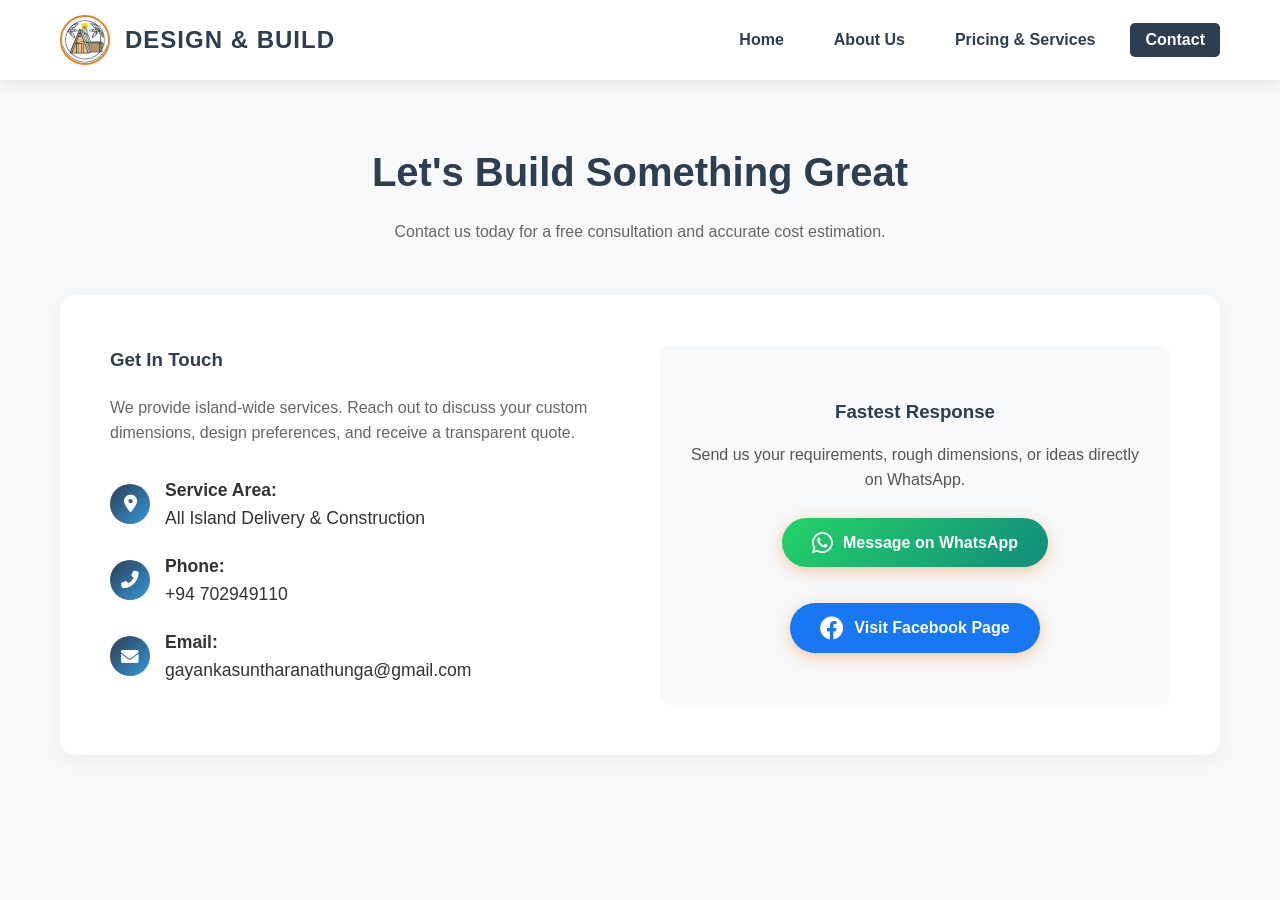
<file: contact.html>
<!DOCTYPE html>
<html lang="en">
<head>
    <meta charset="UTF-8">
    <meta name="viewport" content="width=device-width, initial-scale=1.0">
    <title>Contact | Design & Build</title>
    <link href="https://cdnjs.cloudflare.com/ajax/libs/font-awesome/6.0.0/css/all.min.css" rel="stylesheet">
    <link rel="stylesheet" href="style.css">
</head>
<body>

    <header>
        <div class="nav-container">
            <div class="logo">
                <img src="logo.png" alt="Design & Build Logo">
                Design & Build
            </div>
            <nav class="tabs">
                <button class="tab-btn"><a href="home.html" style="color: inherit; text-decoration: none;">Home</a></button>
                <button class="tab-btn"><a href="about.html" style="color: inherit; text-decoration: none;">About Us</a></button>
                <button class="tab-btn"><a href="pricing.html" style="color: inherit; text-decoration: none;">Pricing & Services</a></button>
                <button class="tab-btn active"><a href="contact.html" style="color: inherit; text-decoration: none;">Contact</a></button>
            </nav>
        </div>
    </header>

    <main>
        <section id="contact" class="tab-content active">
            <div class="section-header">
                <h2>Let's Build Something Great</h2>
                <p>Contact us today for a free consultation and accurate cost estimation.</p>
            </div>
            <div class="container">
                <div class="contact-container">
                    <div class="contact-info">
                        <h3>Get In Touch</h3>
                        <p style="margin-bottom: 30px; color: #666;">We provide island-wide services. Reach out to discuss your custom dimensions, design preferences, and receive a transparent quote.</p>
                        
                        <div class="contact-item">
                            <i class="fas fa-map-marker-alt"></i>
                            <div>
                                <strong>Service Area:</strong><br>
                                All Island Delivery & Construction
                            </div>
                        </div>
                        <div class="contact-item">
                            <i class="fas fa-phone-alt"></i>
                            <div>
                                <strong>Phone:</strong><br>
                                <a href="tel:+94702949110" style="color: inherit; text-decoration: none;">+94 702949110</a>
                            </div>
                        </div>
                        <div class="contact-item">
                            <i class="fas fa-envelope"></i>
                            <div>
                                <strong>Email:</strong><br>
                                <a href="mailto:gayankasuntharanathunga@gmail.com" style="color: inherit; text-decoration: none;">gayankasuntharanathunga@gmail.com</a>
                            </div>
                        </div>
                    </div>
                    
                    <div style="display: flex; flex-direction: column; justify-content: center; align-items: center; text-align: center; background: var(--bg-light); border-radius: 10px; padding: 30px;">
                        <h3 style="color: var(--primary); margin-bottom: 15px;">Fastest Response</h3>
                        <p style="margin-bottom: 25px; color: #555;">Send us your requirements, rough dimensions, or ideas directly on WhatsApp.</p>
                        <a href="https://wa.me/94702949110" target="_blank" class="btn contact-btn">
                            <i class="fab fa-whatsapp" style="font-size: 1.5rem;"></i> Message on WhatsApp
                        </a>
                        <br>
                        <a href="https://www.facebook.com/share/1BsSAzi3uk/" target="_blank" class="btn" style="background: #1877F2; margin-top: 10px; display: inline-flex; align-items: center; gap: 10px;">
                            <i class="fab fa-facebook" style="font-size: 1.5rem;"></i> Visit Facebook Page
                        </a>
                    </div>
                </div>
            </div>
        </section>
    </main>

    <script src="script.js"></script>
</body>
</html>
</file>
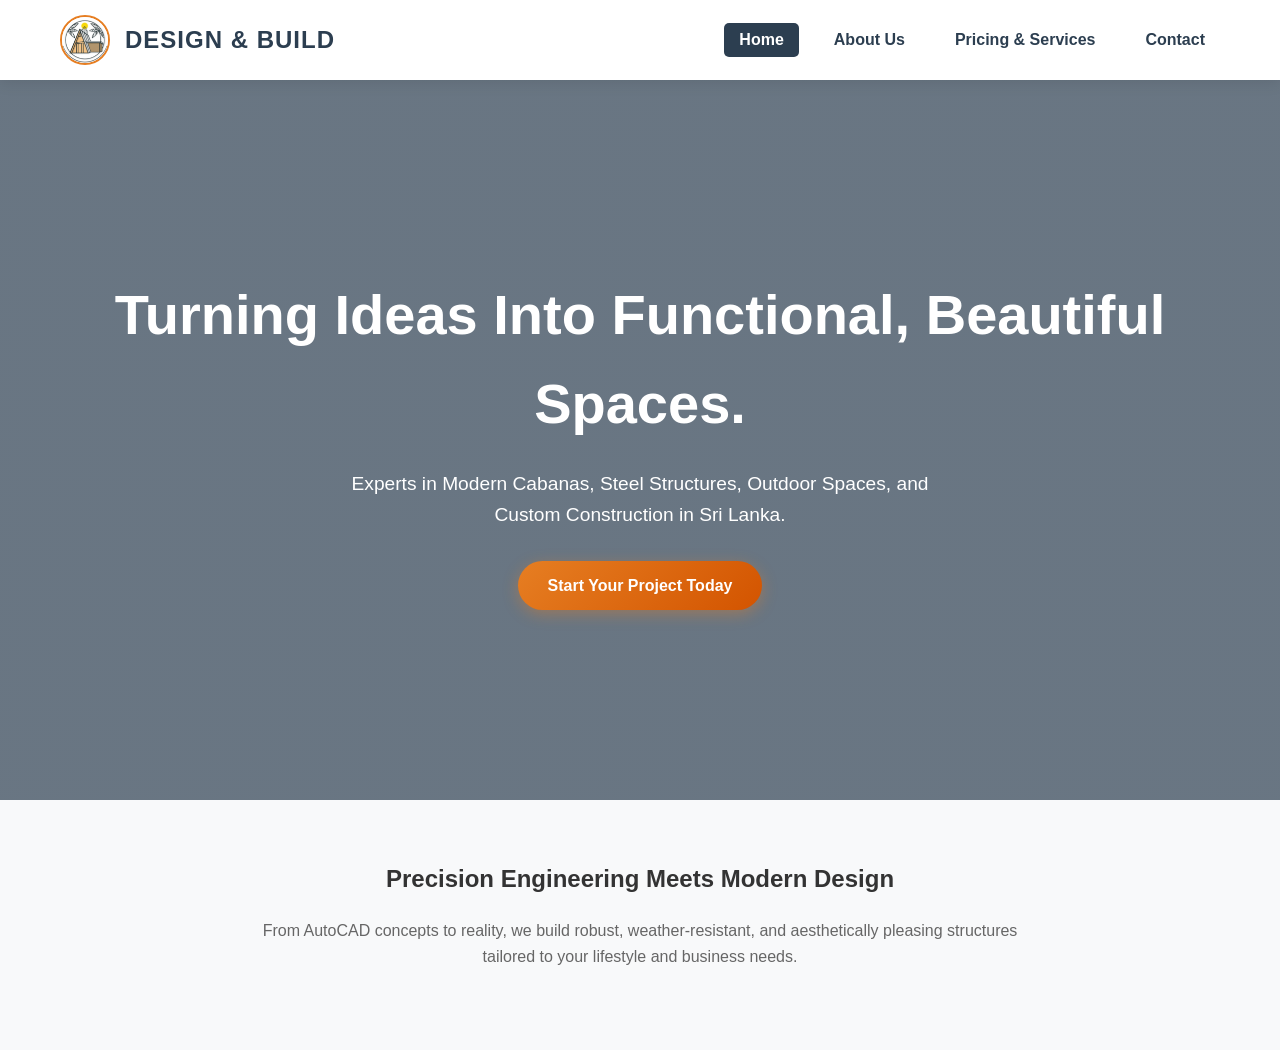
<file: home.html>
<!DOCTYPE html>
<html lang="en">
<head>
    <meta charset="UTF-8">
    <meta name="viewport" content="width=device-width, initial-scale=1.0">
    <title>Home | Design & Build</title>
    <link href="https://cdnjs.cloudflare.com/ajax/libs/font-awesome/6.0.0/css/all.min.css" rel="stylesheet">
    <link rel="stylesheet" href="style.css">
</head>
<body>

    <header>
        <div class="nav-container">
            <div class="logo">
                <img src="logo.png" alt="Design & Build Logo">
                Design & Build
            </div>
            <nav class="tabs">
                <button class="tab-btn active"><a href="home.html" style="color: inherit; text-decoration: none;">Home</a></button>
                <button class="tab-btn"><a href="about.html" style="color: inherit; text-decoration: none;">About Us</a></button>
                <button class="tab-btn"><a href="pricing.html" style="color: inherit; text-decoration: none;">Pricing & Services</a></button>
                <button class="tab-btn"><a href="contact.html" style="color: inherit; text-decoration: none;">Contact</a></button>
            </nav>
        </div>
    </header>

    <main>
        <section id="home" class="tab-content active">
            <div class="hero">
                <div>
                    <h1>Turning Ideas Into Functional, Beautiful Spaces.</h1>
                    <p>Experts in Modern Cabanas, Steel Structures, Outdoor Spaces, and Custom Construction in Sri Lanka.</p>
                    <a href="contact.html" class="btn">Start Your Project Today</a>
                </div>
            </div>
            <div class="container" style="text-align: center; padding: 60px 20px;">
                <h2>Precision Engineering Meets Modern Design</h2>
                <p style="max-width: 800px; margin: 20px auto; color: #666;">From AutoCAD concepts to reality, we build robust, weather-resistant, and aesthetically pleasing structures tailored to your lifestyle and business needs.</p>
            </div>
        </section>
    </main>

    <script src="script.js"></script>
</body>
</html>
</file>
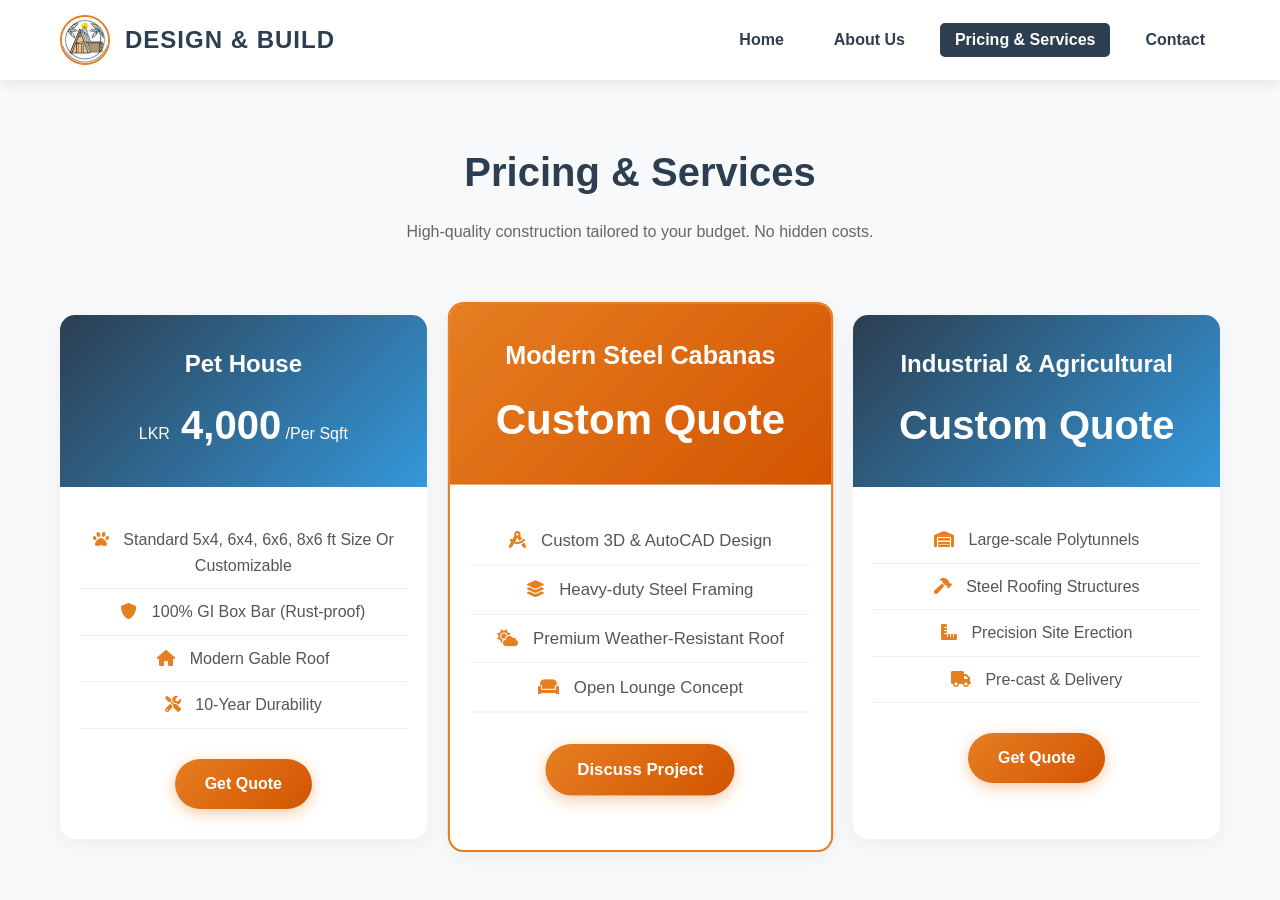
<file: pricing.html>
<!DOCTYPE html>
<html lang="en">
<head>
    <meta charset="UTF-8">
    <meta name="viewport" content="width=device-width, initial-scale=1.0">
    <title>Pricing & Services | Design & Build</title>
    <link href="https://cdnjs.cloudflare.com/ajax/libs/font-awesome/6.0.0/css/all.min.css" rel="stylesheet">
    <link rel="stylesheet" href="style.css">
</head>
<body>

    <header>
        <div class="nav-container">
            <div class="logo">
                <img src="logo.png" alt="Design & Build Logo">
                Design & Build
            </div>
            <nav class="tabs">
                <button class="tab-btn"><a href="home.html" style="color: inherit; text-decoration: none;">Home</a></button>
                <button class="tab-btn"><a href="about.html" style="color: inherit; text-decoration: none;">About Us</a></button>
                <button class="tab-btn active"><a href="pricing.html" style="color: inherit; text-decoration: none;">Pricing & Services</a></button>
                <button class="tab-btn"><a href="contact.html" style="color: inherit; text-decoration: none;">Contact</a></button>
            </nav>
        </div>
    </header>

    <main>
        <section id="pricing" class="tab-content active">
            <div class="section-header">
                <h2>Pricing & Services</h2>
                <p>High-quality construction tailored to your budget. No hidden costs.</p>
            </div>
            <div class="container pricing-grid">
                <!-- Pricing Card 1 -->
                <div class="pricing-card">
                    <div class="pricing-header">
                        <h3>Pet House</h3>
                        <div class="price"><span>LKR</span> 4,000<span> /Per Sqft</span></div>
                    </div>
                    <ul class="pricing-features">
                        <li><i class="fas fa-paw"></i> Standard 5x4, 6x4, 6x6, 8x6 ft Size Or Customizable</li>
                        <li><i class="fas fa-shield-alt"></i> 100% GI Box Bar (Rust-proof)</li>
                        <li><i class="fas fa-home"></i> Modern Gable Roof</li>
                        <li><i class="fas fa-tools"></i> 10-Year Durability</li>
                    </ul>
                    <a href="contact.html" class="btn">Get Quote</a>
                </div>

                <!-- Pricing Card 2 -->
                <div class="pricing-card" style="transform: scale(1.05); border: 2px solid var(--secondary);">
                    <div class="pricing-header" style="background: var(--btn-gradient);">
                        <h3>Modern Steel Cabanas</h3>
                        <div class="price">Custom Quote</div>
                    </div>
                    <ul class="pricing-features">
                        <li><i class="fas fa-drafting-compass"></i> Custom 3D & AutoCAD Design</li>
                        <li><i class="fas fa-layer-group"></i> Heavy-duty Steel Framing</li>
                        <li><i class="fas fa-cloud-sun"></i> Premium Weather-Resistant Roof</li>
                        <li><i class="fas fa-couch"></i> Open Lounge Concept</li>
                    </ul>
                    <a href="contact.html" class="btn">Discuss Project</a>
                </div>

                <!-- Pricing Card 3 -->
                <div class="pricing-card">
                    <div class="pricing-header">
                        <h3>Industrial & Agricultural</h3>
                        <div class="price">Custom Quote</div>
                    </div>
                    <ul class="pricing-features">
                        <li><i class="fas fa-warehouse"></i> Large-scale Polytunnels</li>
                        <li><i class="fas fa-hammer"></i> Steel Roofing Structures</li>
                        <li><i class="fas fa-ruler-combined"></i> Precision Site Erection</li>
                        <li><i class="fas fa-truck"></i> Pre-cast & Delivery</li>
                    </ul>
                    <a href="contact.html" class="btn">Get Quote</a>
                </div>
            </div>
        </section>
    </main>

    <script src="script.js"></script>
</body>
</html>
</file>
<file: style.css>
:root {
    --primary: #2C3E50;
    --secondary: #E67E22;
    --gradient: linear-gradient(135deg, #2C3E50 0%, #3498DB 100%);
    --btn-gradient: linear-gradient(135deg, #E67E22 0%, #D35400 100%);
    --bg-light: #F8F9FA;
    --text-dark: #333333;
    --text-light: #FFFFFF;
    --transition: all 0.3s ease;
}

* {
    margin: 0;
    padding: 0;
    box-sizing: border-box;
    font-family: 'Segoe UI', Roboto, Helvetica, Arial, sans-serif;
}

body {
    background-color: var(--bg-light);
    color: var(--text-dark);
    line-height: 1.6;
}

/* Header & Navigation */
header {
    background: var(--text-light);
    box-shadow: 0 2px 15px rgba(0,0,0,0.1);
    position: fixed;
    width: 100%;
    top: 0;
    z-index: 1000;
}

.nav-container {
    max-width: 1200px;
    margin: 0 auto;
    padding: 15px 20px;
    display: flex;
    justify-content: space-between;
    align-items: center;
}

.logo {
    display: flex;
    align-items: center;
    gap: 15px;
    font-size: 24px;
    font-weight: 700;
    color: var(--primary);
    text-transform: uppercase;
    letter-spacing: 1px;
}

.logo img {
    width: 50px;
    height: 50px;
    border-radius: 50%;
    object-fit: cover;
    border: 2px solid var(--secondary);
}

.tabs {
    display: flex;
    gap: 20px;
}

.tab-btn {
    background: none;
    border: none;
    font-size: 16px;
    font-weight: 600;
    color: var(--primary);
    cursor: pointer;
    padding: 8px 15px;
    border-radius: 5px;
    transition: var(--transition);
}

.tab-btn:hover, .tab-btn.active {
    background: var(--primary);
    color: var(--text-light);
}

/* Main Content Area */
main {
    margin-top: 80px;
    min-height: calc(100vh - 80px);
}

.tab-content {
    display: none;
    animation: fadeIn 0.5s ease-in-out;
}

.tab-content.active {
    display: block;
}

/* Hero Section (Home) */
.hero {
    height: 80vh;
    background: linear-gradient(rgba(44, 62, 80, 0.7), rgba(44, 62, 80, 0.7)), url('https://images.unsplash.com/photo-1600585154340-be6161a56a0c?ixlib=rb-1.2.1&auto=format&fit=crop&w=1920&q=80') center/cover;
    display: flex;
    align-items: center;
    justify-content: center;
    text-align: center;
    color: var(--text-light);
    padding: 0 20px;
}

.hero h1 {
    font-size: 3.5rem;
    margin-bottom: 20px;
    animation: slideUp 0.8s ease;
}

.hero p {
    font-size: 1.2rem;
    max-width: 600px;
    margin: 0 auto 30px;
    animation: slideUp 1s ease;
}

/* Buttons */
.btn {
    display: inline-block;
    padding: 12px 30px;
    background: var(--btn-gradient);
    color: var(--text-light);
    text-decoration: none;
    font-weight: 600;
    border-radius: 25px;
    border: none;
    cursor: pointer;
    transition: var(--transition);
    box-shadow: 0 4px 15px rgba(230, 126, 34, 0.4);
}

.btn:hover {
    transform: translateY(-3px);
    box-shadow: 0 6px 20px rgba(230, 126, 34, 0.6);
}

/* Section Formatting */
.section-header {
    text-align: center;
    padding: 60px 20px 30px;
}

.section-header h2 {
    font-size: 2.5rem;
    color: var(--primary);
    margin-bottom: 15px;
}

.section-header p {
    color: #666;
    max-width: 700px;
    margin: 0 auto;
}

.container {
    max-width: 1200px;
    margin: 0 auto;
    padding: 20px;
}

/* About Section */
.about-grid {
    display: grid;
    grid-template-columns: 1fr 1fr;
    gap: 40px;
    align-items: center;
    padding: 40px 20px;
}

.about-img {
    width: 100%;
    border-radius: 15px;
    box-shadow: 0 10px 30px rgba(0,0,0,0.15);
}

/* Pricing Tables */
.pricing-grid {
    display: grid;
    grid-template-columns: repeat(auto-fit, minmax(300px, 1fr));
    gap: 30px;
    padding: 40px 20px;
}

.pricing-card {
    background: var(--text-light);
    border-radius: 15px;
    overflow: hidden;
    box-shadow: 0 5px 20px rgba(0,0,0,0.05);
    transition: var(--transition);
    text-align: center;
}

.pricing-card:hover {
    transform: translateY(-10px);
    box-shadow: 0 15px 30px rgba(0,0,0,0.1);
}

.pricing-header {
    background: var(--gradient);
    color: var(--text-light);
    padding: 30px 20px;
}

.pricing-header h3 {
    font-size: 1.5rem;
    margin-bottom: 10px;
}

.price {
    font-size: 2.5rem;
    font-weight: 700;
}

.price span {
    font-size: 1rem;
    font-weight: 400;
}

.pricing-features {
    list-style: none;
    padding: 30px 20px;
}

.pricing-features li {
    padding: 10px 0;
    border-bottom: 1px solid #eee;
    color: #555;
}

.pricing-features li i {
    color: var(--secondary);
    margin-right: 10px;
}

.pricing-card .btn {
    margin: 0 0 30px;
}

/* Contact Section */
.contact-container {
    display: grid;
    grid-template-columns: 1fr 1fr;
    gap: 40px;
    background: var(--text-light);
    padding: 50px;
    border-radius: 15px;
    box-shadow: 0 5px 20px rgba(0,0,0,0.05);
    margin-bottom: 50px;
}

.contact-info h3 {
    color: var(--primary);
    margin-bottom: 20px;
}

.contact-item {
    display: flex;
    align-items: center;
    margin-bottom: 20px;
    font-size: 1.1rem;
}

.contact-item i {
    width: 40px;
    height: 40px;
    background: var(--gradient);
    color: var(--text-light);
    border-radius: 50%;
    display: flex;
    align-items: center;
    justify-content: center;
    margin-right: 15px;
}

.contact-btn {
    display: inline-flex;
    align-items: center;
    gap: 10px;
    background: #25D366;
    background: linear-gradient(135deg, #25D366 0%, #128C7E 100%);
}

/* Animations */
@keyframes fadeIn {
    from { opacity: 0; }
    to { opacity: 1; }
}

@keyframes slideUp {
    from { opacity: 0; transform: translateY(30px); }
    to { opacity: 1; transform: translateY(0); }
}

/* Responsive */
@media (max-width: 768px) {
    .nav-container {
        flex-direction: column;
        gap: 15px;
    }
    .about-grid, .contact-container {
        grid-template-columns: 1fr;
    }
    .hero h1 { font-size: 2.5rem; }
}
</file>
